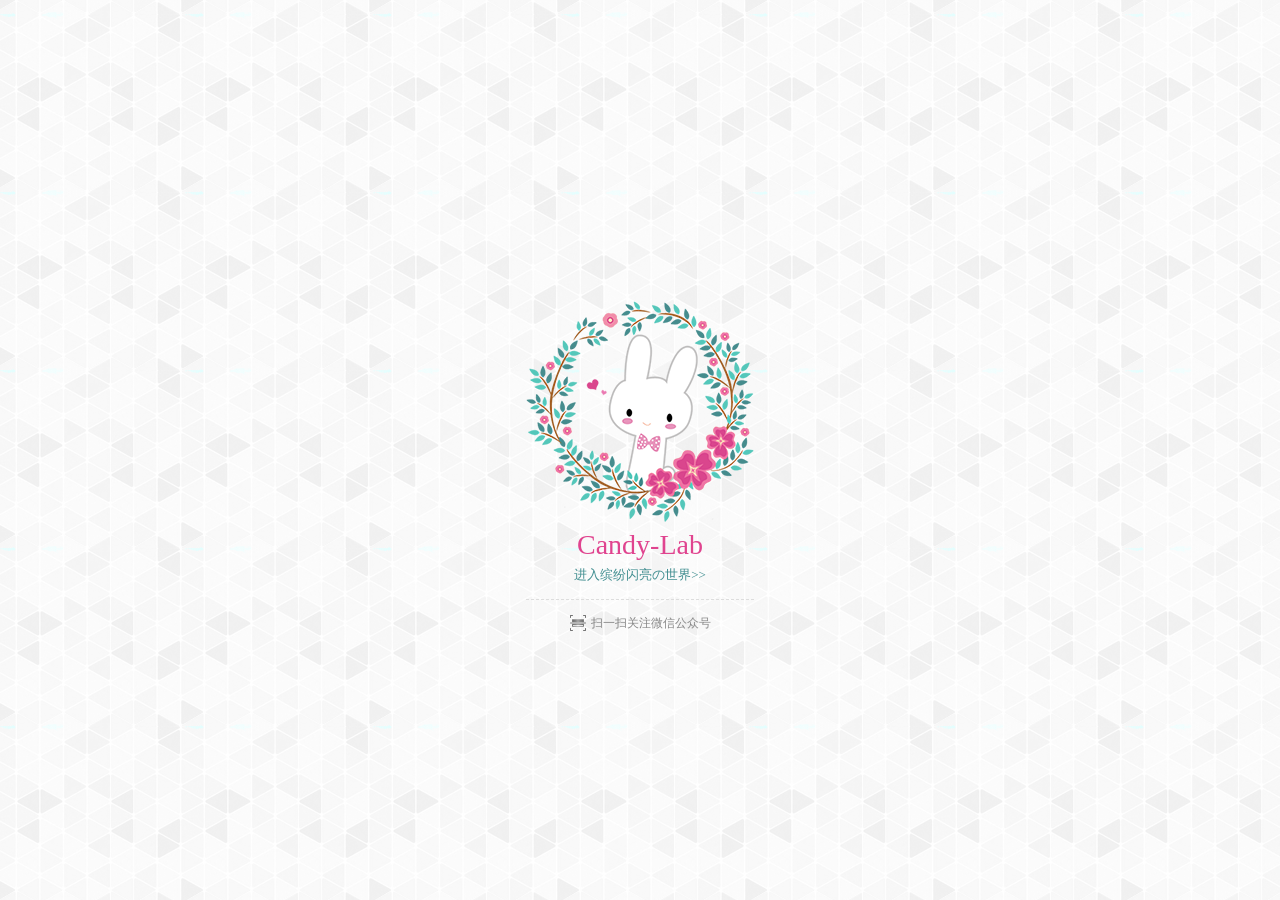
<file: index.html>
<!DOCTYPE html>
<html lang="zh-CN">
<head>
<title>Candy-Lab</title>
<meta charset="utf-8"/>
<meta name="keywords" content="" />
<meta name="description" content="" />
<meta http-equiv="X-UA-Compatible" content="IE=edge,chrome=1" />
<meta name="renderer" content="webkit">
<meta http-equiv="Cache-Control" content="no-siteapp"/>
<meta name="viewport" content="width=device-width,initial-scale=1.0,user-scalable=no,minimal-ui"/>
<meta http-equiv="refresh" content="8;url=http://2KOG.taobao.com"> 
<link rel="shortcut icon" type="image/x-icon" href="img/favicon.ico" />
<link rel="stylesheet" href="style.css" type="text/css"/>
<!-- <script src="http://libs.baidu.com/jquery/1.10.2/jquery.min.js"></script> -->
</head>
<body>
<div class="page"></div>
<div class="box">
	<div class="main">
		<a class="logo"  href="https://2KOG.taobao.com/">
			<img src="logo.png" alt="CandyLab">
		</a>
		<h1 class="title"><a href="">Candy-Lab</a></h1>
		<h2 class="link"><a href="https://2KOG.taobao.com/">进入缤纷闪亮の世界>></a></h2>
		<ul class="list">
			<li class="item item-1"><a href="">
				<img src="logo.png" alt="">
				<span>闪粉</span>
				<em></em>
			</a></li>
			<li class="item item-2"><a href="">
				<img src="logo.png" alt="">
				<span>亮片</span>
				<em></em>
			</a></li>
			<li class="item item-3"><a href="">
				<img src="logo.png" alt="">
				<span>水晶</span>
				<em></em>
			</a></li>
			<li class="item item-4"><a href="">
				<img src="logo.png" alt="">
				<span>砂瓶</span>
				<em></em>
			</a></li>
		</ul>
		<a class="footer" href="https://2KOG.taobao.com/">
			<span class="tips"><img src="scan.png" alt="">扫一扫关注微信公众号</span>
			<span class="code"><img src="wx.jpg" alt=""></span>
		</a>
	</div>
</div>
</body>
</html>
</file>
<file: style.css>
@charset "utf-8";html{-webkit-overflow-scrolling:touch;-ms-text-size-adjust:100%;-webkit-text-size-adjust:100%}body,h1,h2,h3,h4,h5,h6,hr,p,blockquote,th,td{margin:0;padding:0}article,aside,details,figcaption,figure,footer,header,hgroup,nav,menu,section,summary{display:block}hr{box-sizing:content-box;height:0;overflow:visible}iframe{border:none}blockquote,q{quotes:none}table{border-collapse:collapse;border-spacing:0}ul,ul li{margin:0;padding:0;list-style:none}audio,video,canvas{display:inline-block;*display:inline;*zoom:1}audio:not([controls]){display:none;height:0}img{border:none;-ms-interpolation-mode:bicubic}svg:not(:root){overflow:hidden}template{display:none}a{background-color:transparent;-webkit-text-decoration-skip:objects;text-decoration:none}a:active,a:hover{outline-width:0}h1,h2,h3,h4,h5,h6{font-size:100%;font-weight:normal}b,strong{font-weight:normal}i,em{font-style:normal}abbr[title]{border-bottom:none;text-decoration:underline;text-decoration:underline dotted}code,kbd,samp{font-family:monospace,monospace;font-size:1em}dfn{font-style:italic}mark{background-color:#ff0;color:#000}small{font-size:80%}sub,sup{font-size:75%;line-height:0;position:relative;vertical-align:baseline}sub{bottom:-0.25em}sup{top:-0.5em}button,input,optgroup,select,textarea{font-size:100%;line-height:1.15;margin:0;color:inherit}button[disabled],input[disabled]{cursor:default}button,input{overflow:visible}button,select{text-transform:none}button,html [type="button"],[type="reset"],[type="submit"]{-webkit-appearance:button}button::-moz-focus-inner,[type="button"]::-moz-focus-inner,[type="reset"]::-moz-focus-inner,[type="submit"]::-moz-focus-inner{border-style:none;padding:0}button:-moz-focusring,[type="button"]:-moz-focusring,[type="reset"]:-moz-focusring,[type="submit"]:-moz-focusring{outline:1px dotted ButtonText}fieldset{border:1px solid #c0c0c0;margin:0 2px;padding:.35em .625em .75em}legend{display:table;max-width:100%;box-sizing:border-box;white-space:normal;color:inherit;padding:0}progress{display:inline-block;vertical-align:baseline}textarea{overflow:auto}[type="checkbox"],[type="radio"]{box-sizing:border-box;padding:0}[type="number"]::-webkit-inner-spin-button,[type="number"]::-webkit-outer-spin-button{height:auto}[type="search"]{-webkit-appearance:textfield;outline-offset:-2px}[type="search"]::-webkit-search-cancel-button,[type="search"]::-webkit-search-decoration{-webkit-appearance:none}::-webkit-file-upload-button{-webkit-appearance:button;font:inherit}[hidden]{display:none}.nobreak{white-space:nowrap;word-wrap:normal;word-break:keep-all;text-overflow:ellipsis;overflow:hidden}.full{width:100%;height:100%}.half{width:50%;height:50%}.none{display:none}.fl{float:left;*display:inline}.fr{float:right;*display:inline}.clearfix{*zoom:1}.clearfix:after{content:"\200B";display:block;height:0;clear:both}.v-list{overflow:hidden;*zoom:1;*position:relative;margin-left:auto;margin-right:auto}.tsfix{-webkit-backface-visibility:hidden;-webkit-transform-style:preserve-3d}html{width:100%;height:100%;overflow:hidden}body{position:relative;*zoom:1;width:100%;height:100%;background:url('bg.png') #f8f8f8 repeat 0 0}.page{width:100%;height:100%;background:url('bg.png') #f8f8f8 repeat 0 0}.box{width:268px;height:338px;position:absolute;left:50%;top:50%;margin-left:-134px;margin-top:-169px}.box .main{width:228px;height:298px;padding:20px}@-webkit-keyframes logo{0%{background-image:url('logo-0.png')}50%{background-image:url('logo-1.png')}100%{background-image:url('logo-2.png')}}@keyframes logo{0%{background-image:url('logo-0.png')}50%{background-image:url('logo-1.png')}100%{background-image:url('logo-2.png')}}.logo{display:block;width:228px;height:228px;margin-left:auto;margin-right:auto;-webkit-transition:.38s ease-in-out;transition:.38s ease-in-out;background:url('logo.png') no-repeat 0 0;background-size:100% auto;-webkit-animation:logo 1.2s ease-in infinite;animation:logo 1.2s ease-in infinite}.logo img{display:block;width:100%;height:100%;display:none}.logo:hover{-webkit-filter:saturate(128%);filter:saturate(128%)}.title a{display:block;text-align:center;font-size:28px;font-family:"Times New Roman";color:#e0448f}.title a:hover{color:#f39}.link{border-bottom:1px dashed #ddd;padding-bottom:10px;margin-bottom:10px}.link a{display:block;text-align:center;padding:5px 0;font-size:13px;color:#3f8d8f;position:relative;*zoom:1}.link a:hover{color:#666}.list{*zoom:1;width:320px;margin-left:auto;margin-right:auto;margin-top:20px;display:none}.list:after{content:"\200B";display:block;height:0;clear:both}.item{float:left;*display:inline;padding:0 10px}.item img{display:block;width:50px;height:50px;padding:4px;border:1px solid #ddd}.item span{display:block;text-align:center;font-size:12px;line-height:2;color:#666}.tips{display:block;text-align:center;padding:5px 0;font-size:12px;line-height:14px;color:#888;cursor:pointer}.tips img{vertical-align:-4px;margin-right:5px}.code{display:block;position:absolute;left:0;top:-10px;-webkit-transition:.38s ease-in-out;transition:.38s ease-in-out;visibility:hidden;opacity:0;filter:alpha(opacity=0)}.code img{display:block;padding:0 5px}.footer{display:block}.footer:hover .tips{color:#555}.footer:hover .code{visibility:visible;opacity:1;filter:alpha(opacity=100)}
</file>
